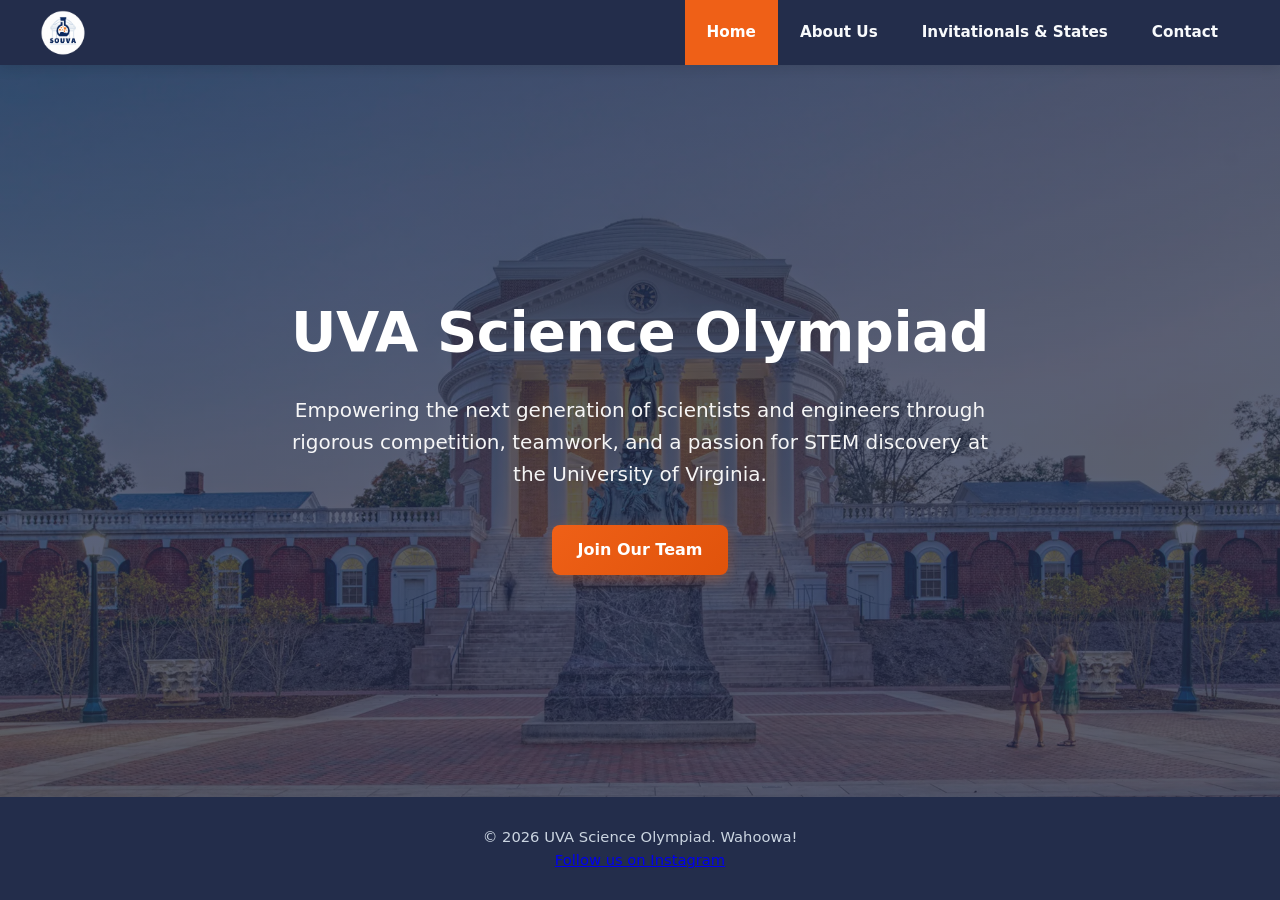
<file: index.html>
<!DOCTYPE html>
<html lang="en">
<head>
    <meta charset="UTF-8">
    <meta name="viewport" content="width=device-width, initial-scale=1.0">
    <title>UVA Science Olympiad</title>
    <link rel="stylesheet" href="styles.css">
</head>
<body>

    <nav>
        <a href="index.html" class="logo-link">
            <img src="logo.png" alt="UVA SciOly Logo" class="nav-logo">
        </a>
        
        <div class="nav-tabs">
            <a href="index.html" class="active">Home</a>
            <a href="about.html">About Us</a>
            <a href="events.html">Invitationals & States</a>
            <a href="contact.html">Contact</a>
        </div>
    </nav>

    <header class="hero">
        <div class="hero-content">
            <h1>UVA Science Olympiad</h1>
            <p class="mission">Empowering the next generation of scientists and engineers through rigorous competition, teamwork, and a passion for STEM discovery at the University of Virginia.</p>
            <a href="https://docs.google.com/forms/d/e/1FAIpQLSdWx1K4AEa35oYHK6QjpWnggtchF1EnI4Jn-PtPDgLwx54GEA/viewform" target="_blank" class="cta-button">Join Our Team</a>
        </div>
    </header>

    <footer>
        <div class="footer-content">
            <p>&copy; 2026 UVA Science Olympiad. Wahoowa!</p>
            <a href="https://instagram.com/uvascienceolympiad" target="_blank" class="social-link" aria-label="Instagram">
                <i class="fa-brands fa-instagram"></i> Follow us on Instagram
            </a>
        </div>
    </footer>

</body>
</html>
</file>
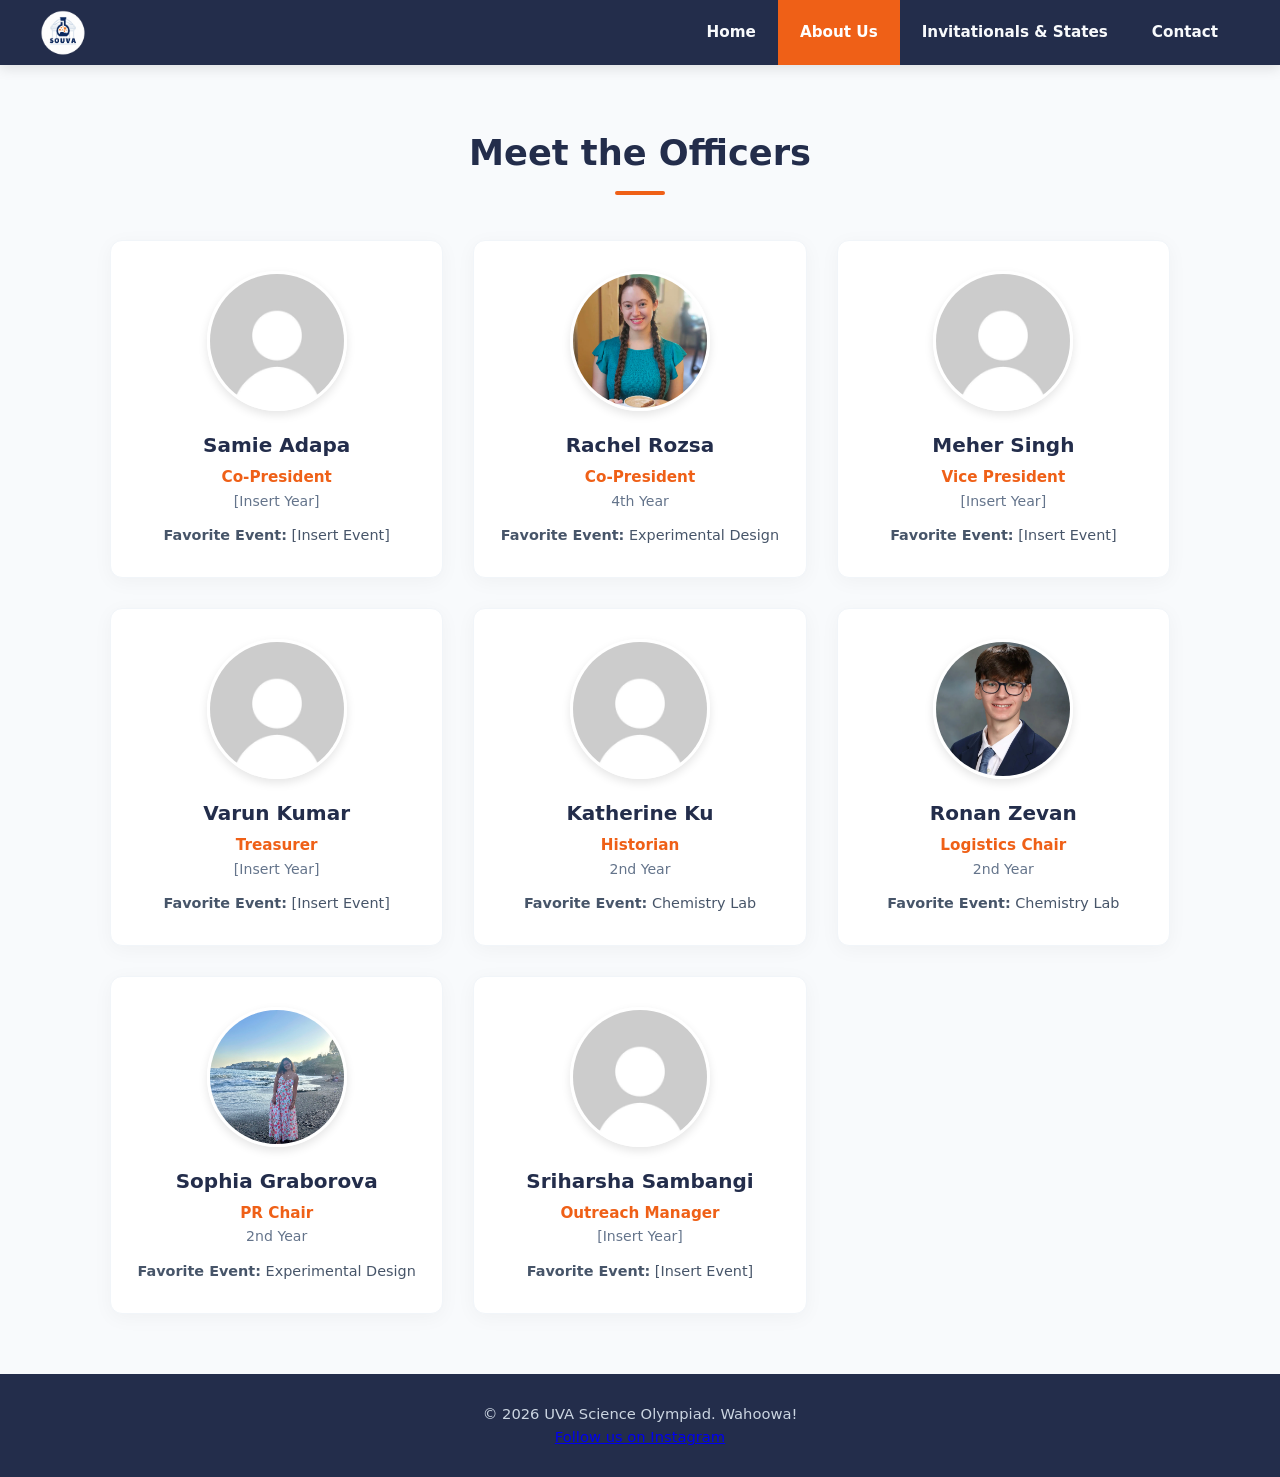
<file: about.html>
<!DOCTYPE html>
<html lang="en">
<head>
    <meta charset="UTF-8">
    <meta name="viewport" content="width=device-width, initial-scale=1.0">
    <title>About Us - UVA Science Olympiad</title>
    <link rel="stylesheet" href="styles.css">
</head>
<body>

    <nav>
        <a href="index.html" class="logo-link">
            <img src="logo.png" alt="UVA SciOly Logo" class="nav-logo">
        </a>
        
        <div class="nav-tabs">
            <a href="index.html">Home</a>
            <a href="about.html" class="active">About Us</a>
            <a href="events.html">Invitationals & States</a>
            <a href="contact.html">Contact</a>
        </div>
    </nav>

    <main>
        <section id="about" class="section">
            <h2>Meet the Officers</h2>
            <div class="officer-grid">
                
                <div class="officer-card">
                    <img src="officer pics/nopfp.jpg" alt="Samie Adapa" class="officer-img">
                    <h3>Samie Adapa</h3>
                    <p class="title">Co-President</p>
                    <p class="year">[Insert Year]</p>
                    <p class="event"><strong>Favorite Event:</strong> [Insert Event]</p>
                </div>

                <div class="officer-card">
                    <img src="officer pics/rachel.jpg" alt="Rachel Rozsa" class="officer-img">
                    <h3>Rachel Rozsa</h3>
                    <p class="title">Co-President</p>
                    <p class="year">4th Year</p>
                    <p class="event"><strong>Favorite Event:</strong> Experimental Design</p>
                </div>

                <div class="officer-card">
                    <img src="officer pics/nopfp.jpg" alt="Meher Singh" class="officer-img">
                    <h3>Meher Singh</h3>
                    <p class="title">Vice President</p>
                    <p class="year">[Insert Year]</p>
                    <p class="event"><strong>Favorite Event:</strong> [Insert Event]</p>
                </div>

                <div class="officer-card">
                    <img src="officer pics/nopfp.jpg" alt="Varun Kumar" class="officer-img">
                    <h3>Varun Kumar</h3>
                    <p class="title">Treasurer</p>
                    <p class="year">[Insert Year]</p>
                    <p class="event"><strong>Favorite Event:</strong> [Insert Event]</p>
                </div>

                <div class="officer-card">
                    <img src="officer pics/nopfp.jpg" alt="Katherine Ku" class="officer-img">
                    <h3>Katherine Ku</h3>
                    <p class="title">Historian</p>
                    <p class="year">2nd Year</p>
                    <p class="event"><strong>Favorite Event:</strong> Chemistry Lab</p>
                </div>

                <div class="officer-card">
                    <img src="officer pics/ronan.jpg" alt="Ronan Zevan" class="officer-img">
                    <h3>Ronan Zevan</h3>
                    <p class="title">Logistics Chair</p>
                    <p class="year">2nd Year</p>
                    <p class="event"><strong>Favorite Event:</strong> Chemistry Lab</p>
                </div>

                <div class="officer-card">
                    <img src="officer pics/sofia.jpg" alt="Sophia Graborova" class="officer-img">
                    <h3>Sophia Graborova</h3>
                    <p class="title">PR Chair</p>
                    <p class="year">2nd Year</p>
                    <p class="event"><strong>Favorite Event:</strong> Experimental Design</p>
                </div>

                <div class="officer-card">
                    <img src="officer pics/nopfp.jpg" alt="Sriharsha Sambangi" class="officer-img">
                    <h3>Sriharsha Sambangi</h3>
                    <p class="title">Outreach Manager</p>
                    <p class="year">[Insert Year]</p>
                    <p class="event"><strong>Favorite Event:</strong> [Insert Event]</p>
                </div>

            </div>
        </section>
    </main>

     <footer>
        <div class="footer-content">
            <p>&copy; 2026 UVA Science Olympiad. Wahoowa!</p>
            <a href="https://instagram.com/uvascienceolympiad" target="_blank" class="social-link" aria-label="Instagram">
                <i class="fa-brands fa-instagram"></i> Follow us on Instagram
            </a>
        </div>
    </footer>

</body>
</html>
</file>
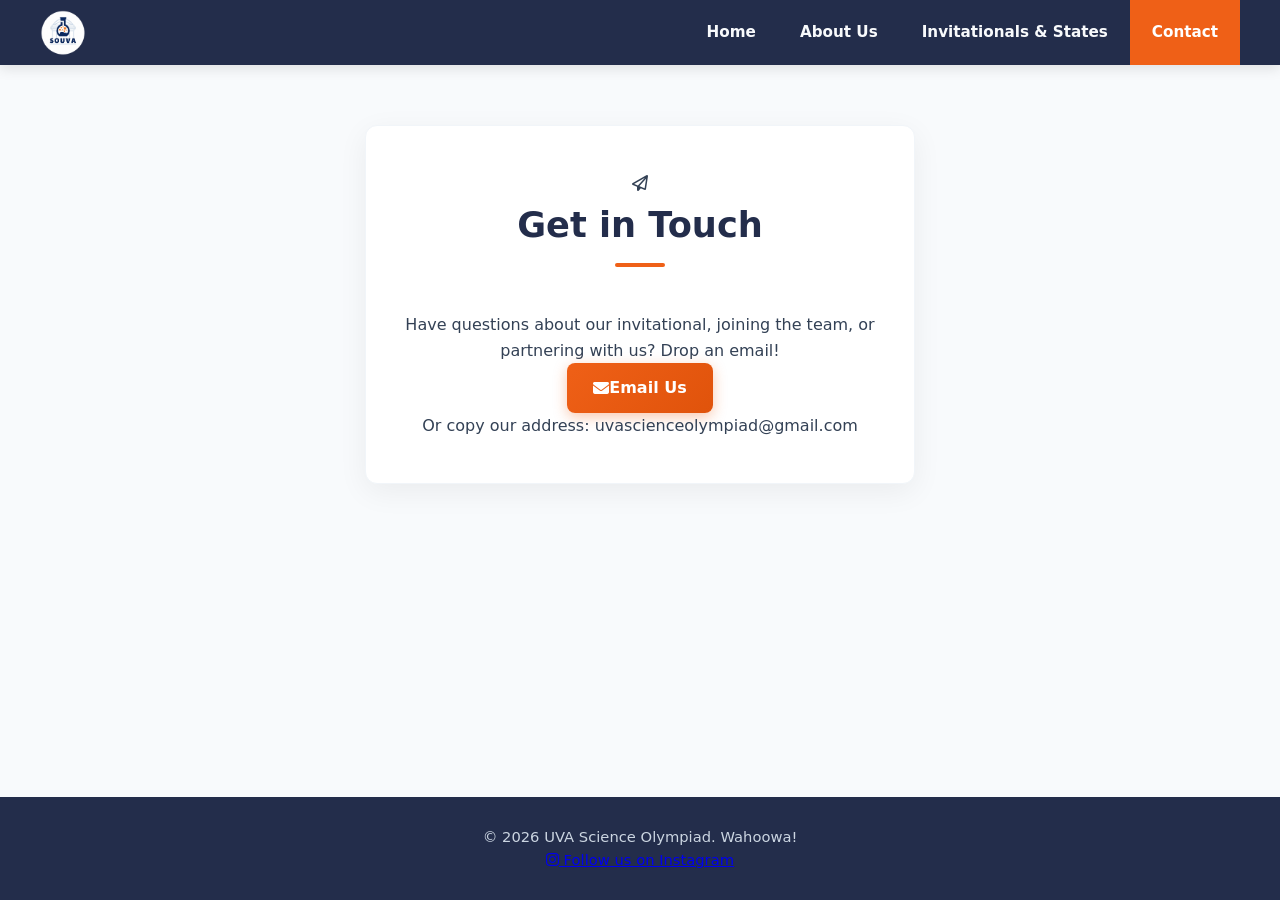
<file: contact.html>
<!DOCTYPE html>
<html lang="en">
<head>
    <meta charset="UTF-8">
    <meta name="viewport" content="width=device-width, initial-scale=1.0">
    <title>Contact Us - UVA Science Olympiad</title>
    <link rel="stylesheet" href="styles.css">
    <link rel="stylesheet" href="https://cdnjs.cloudflare.com/ajax/libs/font-awesome/6.4.0/css/all.min.css">
</head>
<body>

    <nav>
        <a href="index.html" class="logo-link">
            <img src="logo.png" alt="UVA SciOly Logo" class="nav-logo">
        </a>
        
        <div class="nav-tabs">
            <a href="index.html">Home</a>
            <a href="about.html">About Us</a>
            <a href="events.html">Invitationals & States</a>
            <a href="contact.html" class="active">Contact</a>
        </div>
    </nav>

    <main>
        <section class="section contact-section">
            <div class="contact-card">
                <div class="icon-header">
                    <i class="fa-regular fa-paper-plane"></i>
                </div>
                <h2>Get in Touch</h2>
                <p>Have questions about our invitational, joining the team, or partnering with us? Drop an email!</p>
                
                <a href="https://mail.google.com/mail/?view=cm&fs=1&to=uvascienceolympiad@gmail.com&su=UVA%20Science%20Olympiad%20Inquiry" target="_blank" class="cta-button email-btn">
                    <i class="fa-solid fa-envelope"></i> Email Us
                </a>

                <div class="email-display">
                    <span>Or copy our address:</span>
                    <code>uvascienceolympiad@gmail.com</code>
                </div>
            </div>
        </section>
    </main>

     <footer>
        <div class="footer-content">
            <p>&copy; 2026 UVA Science Olympiad. Wahoowa!</p>
            <a href="https://instagram.com/uvascienceolympiad" target="_blank" class="social-link" aria-label="Instagram">
                <i class="fa-brands fa-instagram"></i> Follow us on Instagram
            </a>
        </div>
    </footer>

</body>
</html>
</file>
<file: styles.css>
/* General Layout & Modern Typography */
* {
    box-sizing: border-box;
    margin: 0;
    padding: 0;
    font-family: 'Segoe UI', system-ui, -apple-system, BlinkMacSystemFont, Roboto, sans-serif;
}

body {
    background-color: #f8fafc;
    color: #334155;
    line-height: 1.6;
    display: flex;
    flex-direction: column;
    min-height: 100vh;
}

/* Navigation Bar */
nav {
    background-color: #232d4b;
    position: sticky;
    top: 0;
    display: flex;
    justify-content: space-between;
    align-items: center;
    padding: 0 40px;
    height: 65px;
    z-index: 100;
    box-shadow: 0 4px 12px rgba(0, 0, 0, 0.1);
}

.logo-link {
    display: flex;
    align-items: center;
    padding: 0 !important;
    background: none !important;
}

.nav-logo {
    height: 46px;
    width: auto;
    transition: transform 0.2s ease;
}

.nav-logo:hover {
    transform: scale(1.05);
}

.nav-tabs {
    display: flex;
    height: 100%;
}

nav .nav-tabs a {
    color: #f8fafc;
    padding: 0 22px;
    line-height: 65px;
    text-decoration: none;
    font-weight: 600;
    font-size: 0.95rem;
    transition: all 0.25s ease;
    display: inline-block;
}

nav .nav-tabs a:hover {
    background-color: rgba(255, 255, 255, 0.1);
    color: #ffffff;
}

nav .nav-tabs a.active {
    background-color: #ef6017;
    color: white;
}

/* Hero Section */
.hero {
    background: linear-gradient(rgba(35, 45, 75, 0.75), rgba(35, 45, 75, 0.75)), url('rotunda.jpg') no-repeat center center/cover;
    flex: 1;
    display: flex;
    justify-content: center;
    align-items: center;
    text-align: center;
    color: white;
    padding: 60px 20px;
}

.hero-content h1 {
    font-size: 3.5rem;
    font-weight: 800;
    margin-bottom: 18px;
    letter-spacing: -0.5px;
}

.hero-content .mission {
    font-size: 1.25rem;
    max-width: 720px;
    margin: 0 auto 35px auto;
    opacity: 0.95;
    font-weight: 300;
}

/* Modern Buttons */
.cta-button {
    background: linear-gradient(135deg, #ef6017, #e0530b);
    color: white;
    padding: 12px 26px;
    text-decoration: none;
    font-weight: 600;
    border-radius: 8px;
    transition: all 0.25s ease;
    display: inline-flex;
    align-items: center;
    justify-content: center;
    box-shadow: 0 4px 14px rgba(239, 96, 23, 0.35);
}

.cta-button:hover {
    background: linear-gradient(135deg, #1a2238, #232d4b);
    transform: translateY(-2px);
    box-shadow: 0 6px 18px rgba(0, 0, 0, 0.25);
}

/* Main Content & Section Styling */
main {
    flex: 1;
}

.section {
    padding: 60px 20px;
    max-width: 1100px;
    margin: 0 auto;
}

h2 {
    text-align: center;
    font-size: 2.2rem;
    color: #232d4b;
    margin-bottom: 45px;
    font-weight: 700;
    position: relative;
}

h2::after {
    content: '';
    display: block;
    width: 50px;
    height: 4px;
    background-color: #ef6017;
    margin: 10px auto 0 auto;
    border-radius: 2px;
}

/* ==========================================
   Tournament Grid Layout & Cards Fix
   ========================================== */
.events-grid {
    display: grid;
    grid-template-columns: repeat(2, 1fr); /* Forces side-by-side 2-column layout */
    gap: 30px;
    align-items: stretch;
}

@media (max-width: 768px) {
    .events-grid {
        grid-template-columns: 1fr; /* Stacks vertically on mobile phones */
    }
}

.event-card {
    background: #ffffff;
    border-radius: 16px;
    overflow: hidden;
    box-shadow: 0 4px 20px rgba(0, 0, 0, 0.06);
    border: 1px solid #e2e8f0;
    display: flex;
    flex-direction: column;
    transition: transform 0.25s ease, box-shadow 0.25s ease;
}

.event-card:hover {
    transform: translateY(-5px);
    box-shadow: 0 12px 30px rgba(0, 0, 0, 0.1);
}

/* Strictly regulates image banner height */
.event-image-container {
    position: relative;
    height: 220px;
    width: 100%;
    overflow: hidden;
    background-color: #232d4b;
}

.event-image {
    width: 100%;
    height: 220px;
    object-fit: cover;
    display: block;
}

.badge {
    position: absolute;
    top: 14px;
    right: 14px;
    padding: 6px 14px;
    border-radius: 20px;
    font-size: 0.78rem;
    font-weight: 700;
    text-transform: uppercase;
    letter-spacing: 0.5px;
    z-index: 2;
}

.badge.open {
    background-color: #22c55e;
    color: #ffffff;
}

.badge.upcoming {
    background-color: #ef6017;
    color: #ffffff;
}

.event-details {
    padding: 28px;
    display: flex;
    flex-direction: column;
    flex: 1;
}

.event-details h3 {
    font-size: 1.5rem;
    color: #232d4b;
    margin-bottom: 12px;
}

.event-details p {
    font-size: 0.98rem;
    color: #475569;
    margin-bottom: 8px;
}

.event-details ul {
    padding-left: 28px !important;
    margin-top: 8px !important;
    margin-bottom: 16px !important;
}

.event-details li {
    margin-bottom: 6px;
    color: #334155;
    font-size: 0.95rem;
}

.event-desc {
    margin-top: 8px;
    margin-bottom: 24px;
    line-height: 1.6;
}

.event-details .cta-button {
    margin-top: auto;
    align-self: flex-start;
}

/* Officer Cards Grid */
.officer-grid {
    display: grid;
    grid-template-columns: repeat(auto-fit, minmax(260px, 1fr));
    gap: 30px;
}

.officer-card {
    background: #ffffff;
    padding: 30px 20px;
    border-radius: 12px;
    box-shadow: 0 4px 20px rgba(0,0,0,0.04);
    text-align: center;
    border: 1px solid #f1f5f9;
    transition: transform 0.25s ease, box-shadow 0.25s ease;
}

.officer-card:hover {
    transform: translateY(-5px);
    box-shadow: 0 10px 25px rgba(0,0,0,0.08);
}

.officer-img, .officer-img-placeholder {
    width: 140px;
    height: 140px;
    border-radius: 50%;
    object-fit: cover;
    margin: 0 auto 18px auto;
    display: block;
    box-shadow: 0 4px 10px rgba(0, 0, 0, 0.1);
    border: 3px solid #ffffff;
}

.officer-card h3 {
    color: #232d4b;
    margin-bottom: 4px;
    font-size: 1.25rem;
}

.officer-card .title {
    font-weight: 600;
    color: #ef6017;
    font-size: 0.95rem;
}

.officer-card .year {
    color: #64748b;
    font-size: 0.88rem;
    margin-bottom: 12px;
}

.officer-card .event {
    font-size: 0.9rem;
    color: #475569;
}

/* Contact Page Card */
.contact-section {
    display: flex;
    justify-content: center;
    align-items: center;
}

.contact-card {
    background: #ffffff;
    padding: 45px 35px;
    border-radius: 12px;
    box-shadow: 0 8px 30px rgba(0, 0, 0, 0.06);
    max-width: 550px;
    width: 100%;
    text-align: center;
    border: 1px solid #f1f5f9;
}

/* Footer Styling */
footer {
    background-color: #232d4b;
    color: #cbd5e1;
    text-align: center;
    padding: 28px 20px;
    font-size: 0.92rem;
    margin-top: auto;
}

.badge.closed {
    background-color: #64748b;
    color: #ffffff;
}
</file>
